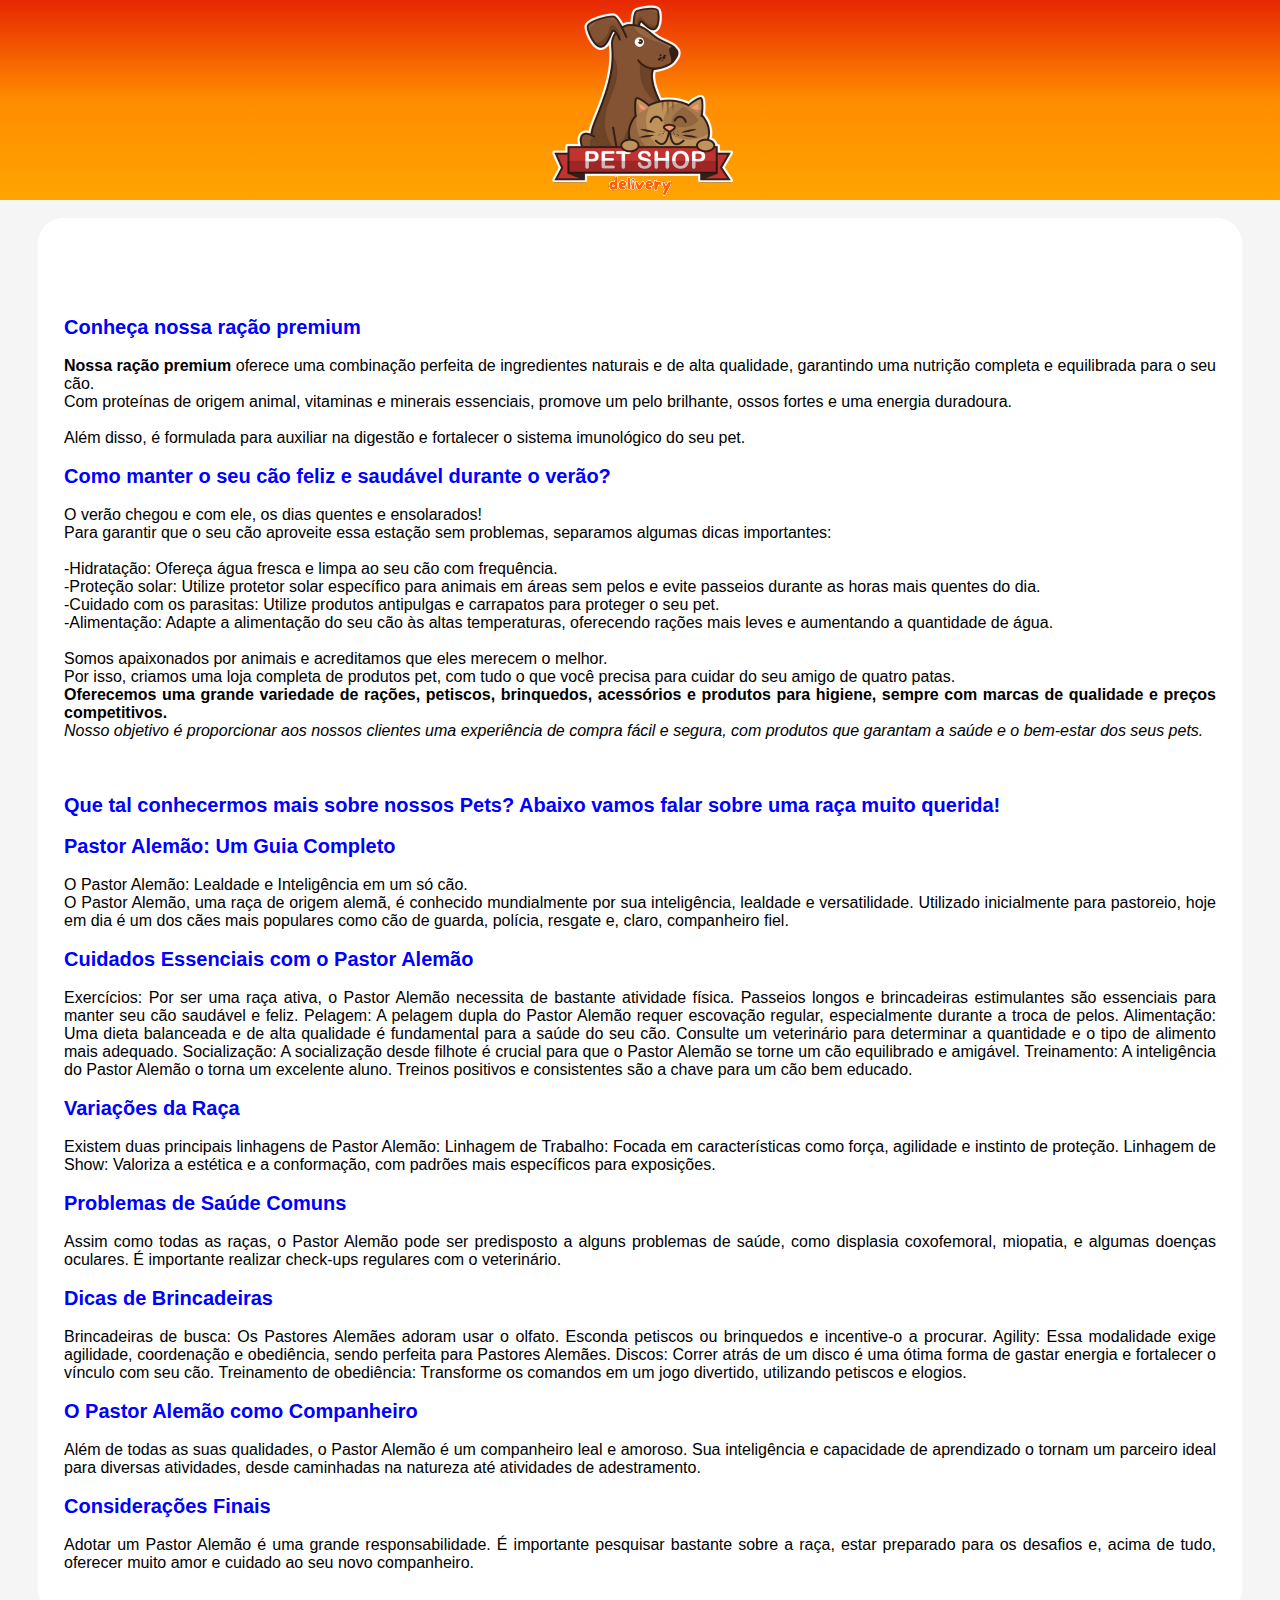
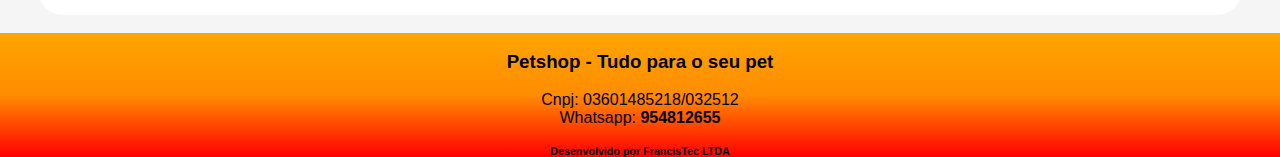
<file: index.html>
<!DOCTYPE html> <!-- identificação para o navegador que é um html -->

<html>
    <head>

        <meta name="viewport" content="width=device-width, initial-scale=1.0"><!-- viewport regula para a tela disponível, width=device-width pega o tamanho da tela e o scale é o zoom -->
        <title> aparece na aba do navegador</title>
        <meta charset="utf-8"> <!-- configuracao dos caracteres-->
        <link rel="stylesheet" href="css/Estilo.css">
        


    </head>

    <body>
        
        <header>
    
            <img src="img/topo.png" alt="Imagem petshop"> <!-- src fonte da mg e alt texto caso a img nao carregue-->
        </header>
        <br>

        <div>
            <br>

            

            <br><br>
            


        <h1> </h1>
        <br>

        <h2>Conheça nossa ração premium</h2>

        <br>
        
        <p><strong>Nossa ração premium</strong> oferece uma combinação perfeita de ingredientes naturais e de
           alta qualidade, garantindo uma nutrição completa e equilibrada para o seu cão.</p>
        <p>Com proteínas de origem animal, vitaminas e minerais essenciais, promove um pelo
           brilhante, ossos fortes e uma energia duradoura.</p>
        <br>
        <p>Além disso, é formulada para auxiliar
           na digestão e fortalecer o sistema imunológico do seu pet.</p>
        <br>

        <h2>Como manter o seu cão feliz e saudável durante o verão?</h2>  

        <br>

        <p>O verão chegou e com ele, os dias quentes e ensolarados!</p>
        <p>Para garantir que o seu cão aproveite essa estação sem problemas, separamos algumas
          dicas importantes:</p>
          <br>
         <p>-Hidratação: Ofereça água fresca e limpa ao seu cão com frequência.</p>
         <p>-Proteção solar: Utilize protetor solar específico para animais em áreas sem pelos e evite passeios durante as horas mais quentes do dia.</p>
         <p>-Cuidado com os parasitas: Utilize produtos antipulgas e carrapatos para proteger o seu pet.</p>
         <p>-Alimentação: Adapte a alimentação do seu cão às altas temperaturas, oferecendo rações mais leves e aumentando a quantidade de água.</p>

           <br>
        <p>Somos apaixonados por animais e acreditamos que eles merecem o melhor.</p>
        <p>Por isso, criamos uma loja completa de produtos pet, com tudo o que você precisa 
           para cuidar do seu amigo de quatro patas.</p>
        <p><strong>Oferecemos uma grande variedade de rações, 
           petiscos, brinquedos, acessórios e produtos para higiene, sempre com marcas de 
           qualidade e preços competitivos.</strong></p>
        <p> <i>Nosso objetivo é proporcionar aos nossos 
           clientes uma experiência de compra fácil e segura, com produtos que garantam 
           a saúde e o bem-estar dos seus pets.</i></p>

         <br>

         <script>
                document.write("Vamos ter uma experiência ainda mais completa " + nomeUsuario+ " ?")
            </script>

            <br><br>

        <h2>Que tal conhecermos mais sobre nossos Pets? Abaixo vamos falar sobre uma raça muito querida!</h2>
        <br> 
        <h2>Pastor Alemão: Um Guia Completo</h2>
        <br>
        <p>O Pastor Alemão: Lealdade e Inteligência em um só cão.
        <br> 

        <p>O Pastor Alemão, uma raça de origem alemã, é conhecido mundialmente por sua inteligência, 
         lealdade e versatilidade. Utilizado inicialmente para pastoreio, hoje em dia 
         é um dos cães mais populares como cão de guarda, polícia, resgate e, claro, companheiro fiel.</p>

         <br>
        <h2>Cuidados Essenciais com o Pastor Alemão</h2>
         <br>
         <p>
         Exercícios: Por ser uma raça ativa, o Pastor Alemão necessita de bastante atividade física. Passeios longos e brincadeiras estimulantes são essenciais para manter seu cão saudável e feliz.
         Pelagem: A pelagem dupla do Pastor Alemão requer escovação regular, especialmente durante a troca de pelos.
         Alimentação: Uma dieta balanceada e de alta qualidade é fundamental para a saúde do seu cão. Consulte um veterinário para determinar a quantidade e o tipo de alimento mais adequado.
         Socialização: A socialização desde filhote é crucial para que o Pastor Alemão se torne um cão equilibrado e amigável.
         Treinamento: A inteligência do Pastor Alemão o torna um excelente aluno. Treinos positivos e consistentes 
         são a chave para um cão bem educado.</p>

         <br>
         <h2>Variações da Raça</h2>
         <br>

         <p>Existem duas principais linhagens de Pastor Alemão:

         Linhagem de Trabalho: Focada em características como força, agilidade e instinto de proteção.
         Linhagem de Show: Valoriza a estética e a conformação, com padrões mais específicos para exposições.</p>
         <br>
         <h2>Problemas de Saúde Comuns</h2>
         <br>

         <p>Assim como todas as raças, o Pastor Alemão pode ser predisposto a alguns
            problemas de saúde, como displasia coxofemoral, miopatia, e algumas doenças oculares.
            É importante realizar check-ups regulares com o veterinário.</p>
         <br>
         <h2>Dicas de Brincadeiras</h2>
         <br>
         <p>
         Brincadeiras de busca: Os Pastores Alemães adoram usar o olfato. Esconda petiscos ou brinquedos e incentive-o a procurar.
         Agility: Essa modalidade exige agilidade, coordenação e obediência, sendo perfeita para Pastores Alemães.
         Discos: Correr atrás de um disco é uma ótima forma de gastar energia e fortalecer o vínculo com seu cão.
         Treinamento de obediência: Transforme os 
         comandos em um jogo divertido, utilizando petiscos e elogios.</p>
         <br>
         <h2>O Pastor Alemão como Companheiro</h2>
         <br>
         <p>Além de todas as suas qualidades, o Pastor Alemão é um companheiro leal e amoroso. 
            Sua inteligência e capacidade de aprendizado o tornam um parceiro ideal para diversas 
            atividades, desde caminhadas na natureza até atividades de adestramento.</p>
         <br>
         <h2>Considerações Finais</h2>
         <br>

         <p>Adotar um Pastor Alemão é uma grande responsabilidade. 
         É importante pesquisar bastante sobre a raça, estar preparado para os desafios e, 
         acima de tudo, oferecer muito amor e cuidado ao seu novo companheiro.</p> 

         <br>

         <script>
            document.write("Muito obrigado por ler até aqui " + nomeUsuario)
         </script>
        

        </div>

        <br>

             
        <footer>
            <br>
             <h3>Petshop - Tudo para o seu pet </h3>
             <br>
             <p>Cnpj: 03601485218/032512</p>
             <p>Whatsapp: <strong>954812655</strong></p>
             <br>
             <h6> Desenvolvido por FrancisTec LTDA</h6>
        </footer>
        
    </body>



</html>
</file>
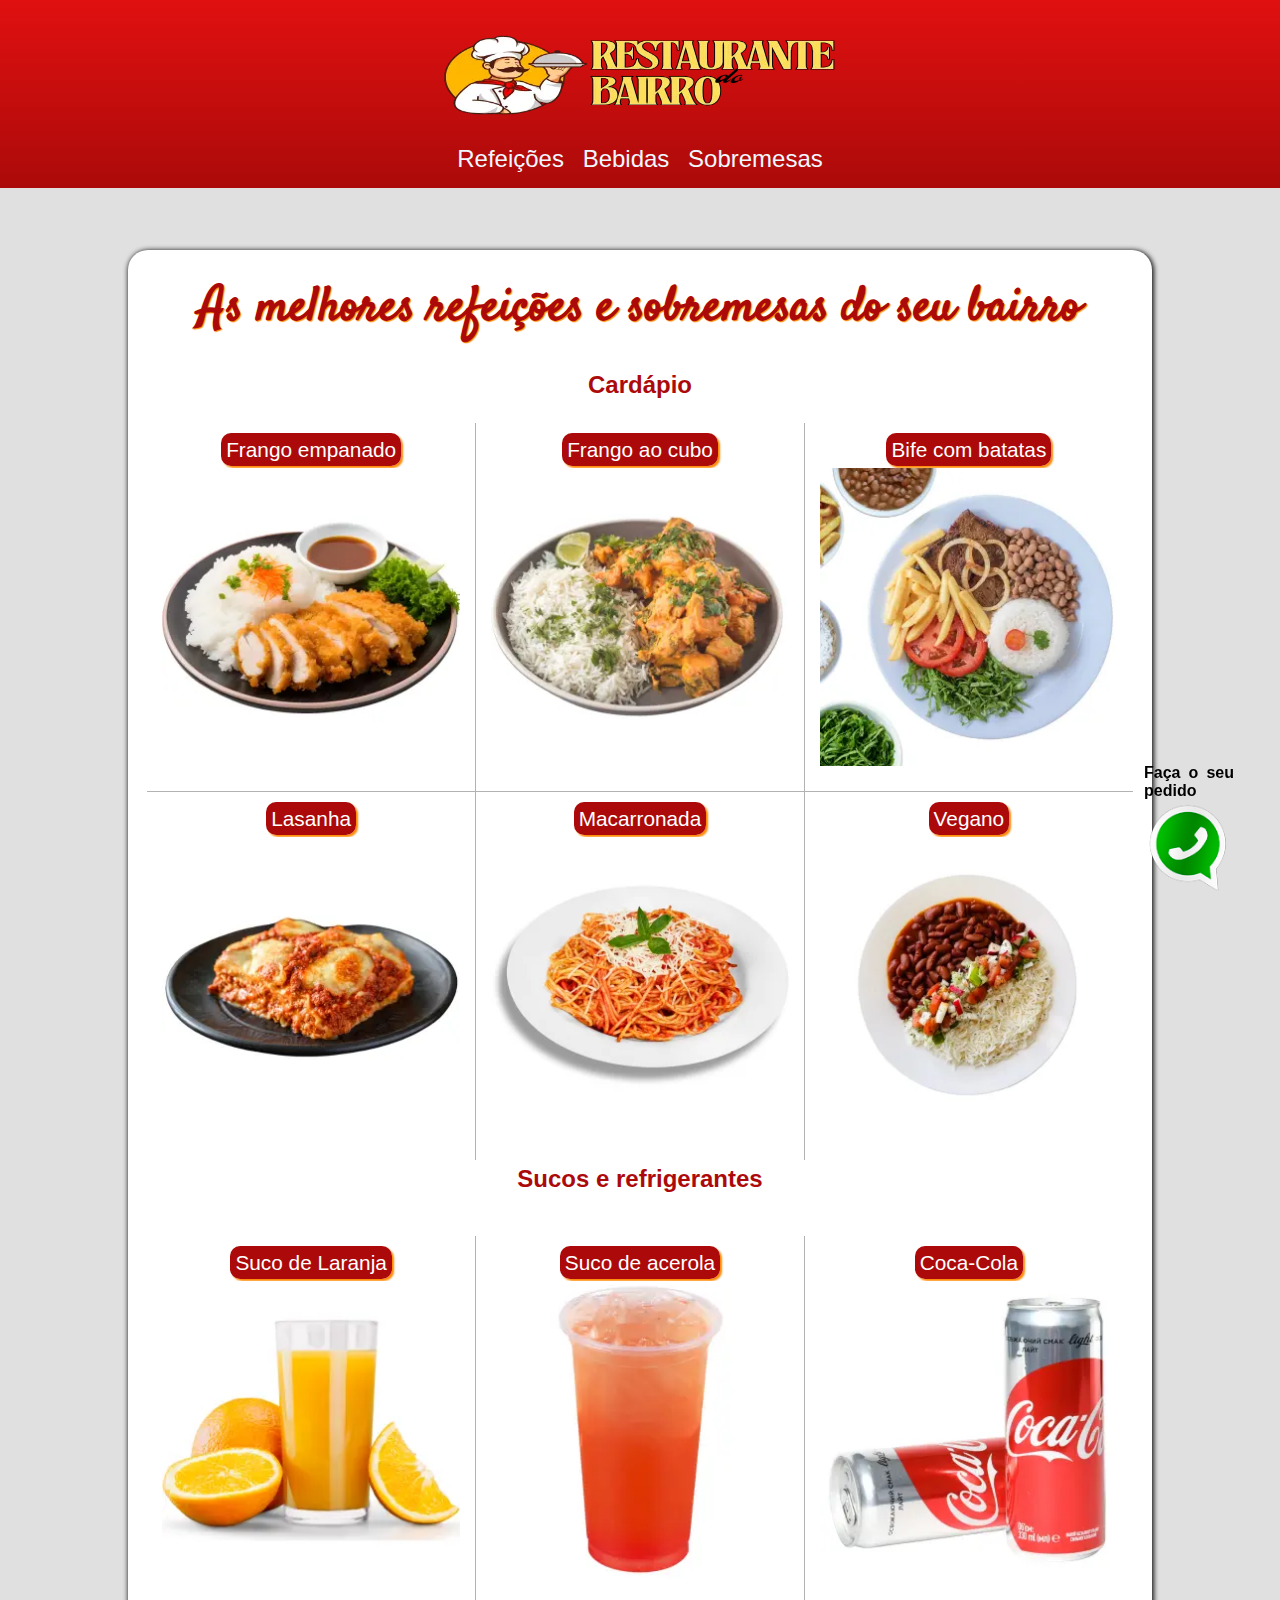
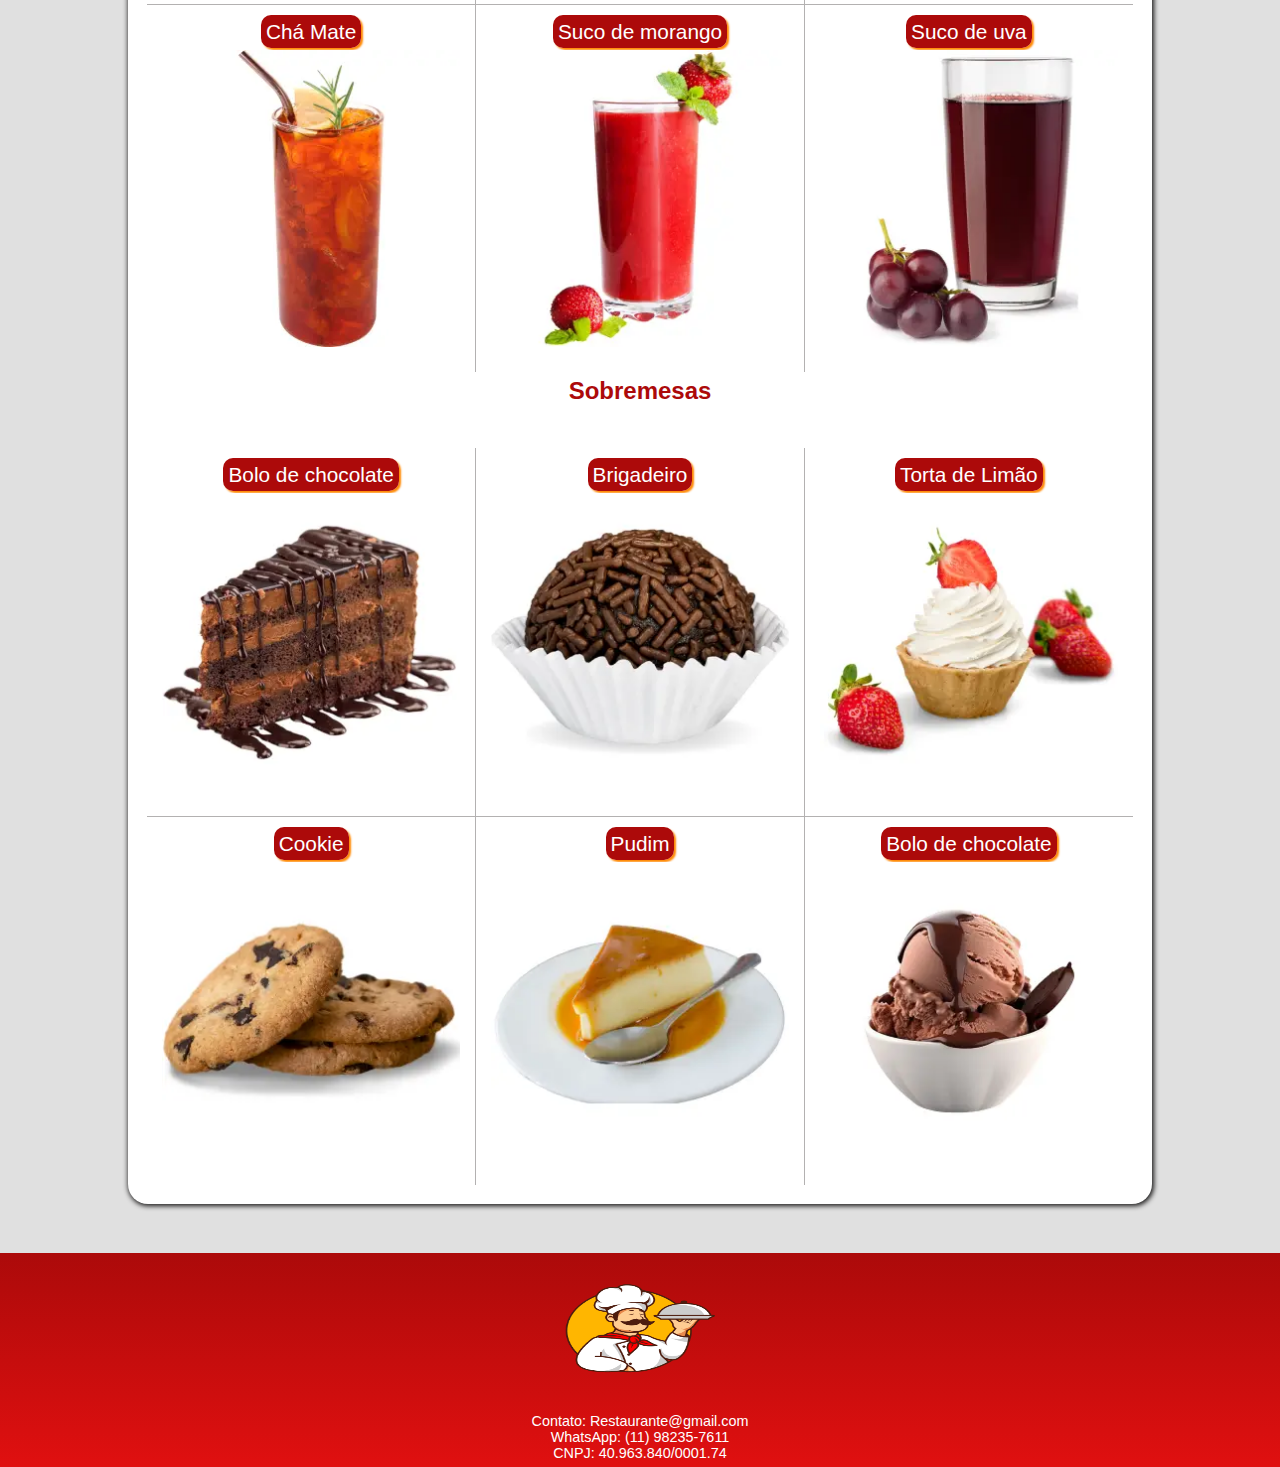
<file: Restaurante/index.html>
<!DOCTYPE html> <!-- colcoar html e escolher o 5 ele ja faz o corpo básico do site -->
<html lang="pt-br">
<head>
    <meta charset="UTF-8">
    <meta name="viewport" content="width=device-width, initial-scale=1.0">
    <link rel="shortcut icon" href="img/logo-restaurante.ico" type="image/x-icon"> <!-- digite link e escolha favicon para mudar a img da aba da pagina. Img tem que estar em fomato ICO-->
    <title>Restaurante do Bairro</title>
    <link rel="stylesheet" href="css/Estilo.css">
    
</head>
<body>  

    <header>
        <img id="topo" src="img/topo.webp" alt="Logo Restaurante">
        <nav>
            <a href="#refeicoes">Refeições</a>
            <a href="#bebidas">Bebidas</a>
            <a href="#sobremesas">Sobremesas</a>
        </nav>
    </header>

    <div id="whats">
        <a href="https://wa.me/5562984026806" target="_blank">
        <p><strong>Faça o seu pedido</strong></p>
        <img src="img/whats.webp" alt="Logo WhatsApp">
        </a>
    </div>
    

    <br>
    <br>

    <main>
        <article>
            <h1>As melhores refeições e sobremesas do seu bairro</h1>
            
            <div class="separador-conteudo-refeicoes" ></div>
            <br>
            <h2 id="refeicoes">Cardápio</h2>
            <br>
            <section class = "grid-conteudo"> <!-- é um conteudo a mais relacionado. Diferença entre id e a class: class se utiliza em diversos pontos do site o id é algo único -->

            <div class="grid">

                <div><a class="menu" href="#">Frango empanado</a> <br> <img  src="img/prato1.webp" alt="Refeicao 1"></div>
                <div><a class="menu" href="#">Frango ao cubo</a> <br> <img src="img/prato2.webp" alt="Refeicao 2"></div>
                <div><a class="menu" href="#">Bife com batatas</a> <br> <img src="img/prato3.webp" alt="Refeicao 3"></div>
                <div><a class="menu" href="#">Lasanha</a> <br> <img src="img/prato4.webp" alt="Refeicao 4"></div>
                <div><a class="menu" href="#">Macarronada</a> <br> <img src="img/prato5.webp" alt="Refeicao 5"></div>
                <div><a class="menu" href="#">Vegano</a> <br> <img src="img/prato6.webp" alt="Refeicao 6"></div>

            </div>
            
        </section>
        
        <h2 id="bebidas">Sucos e refrigerantes</h2>
        <br>
        <br>
        <section class = "grid-conteudo"> <!-- é um conteudo a mais relacionado. Diferença entre id e a class: class se utiliza em diversos pontos do site o id é algo único -->

            <div class="grid">

                <div><a class="menu" href="#">Suco de Laranja</a> <br> <img  src="img/bebida1.webp" alt="Bebida 1"></div>
                <div><a class="menu" href="#">Suco de acerola</a> <br> <img src="img/bebida2.webp" alt="Bebida 2"></div>
                <div><a class="menu" href="#">Coca-Cola</a> <br> <img src="img/bebida3.webp" alt="Bebida 3"></div>
                <div><a class="menu" href="#">Chá Mate</a> <br> <img src="img/bebida4.webp" alt="IBebida 4"></div>
                <div><a class="menu" href="#">Suco de morango</a> <br> <img src="img/bebida5.webp" alt="Bebida 5"></div>
                <div><a class="menu" href="#">Suco de uva</a> <br> <img src="img/bebida6.webp" alt="Bebida 6"></div>

            </div>

        </section>
            <h2 id="sobremesas">Sobremesas</h2>
            <br>
            <br>
            <section class = "grid-conteudo"> <!-- é um conteudo a mais relacionado. Diferença entre id e a class: class se utiliza em diversos pontos do site o id é algo único -->

            <div class="grid">

                <div><a class="menu" href="#">Bolo de chocolate</a> <br> <img  src="img/sobremesa1.webp" alt="Sobremesa 1"></div>
                <div><a class="menu" href="#">Brigadeiro</a> <br> <img src="img/sobremesa2.webp" alt="Sobremesa  2"></div>
                <div><a class="menu" href="#">Torta de Limão</a> <br> <img src="img/sobremesa3.webp" alt="Sobremesa  3"></div>
                <div><a class="menu" href="#">Cookie</a> <br> <img src="img/sobremesa4.webp" alt="Sobremesa  4"></div>
                <div><a class="menu" href="#">Pudim</a> <br> <img src="img/sobremesa5.webp" alt="Sobremesa  5"></div>
                <div><a class="menu" href="#">Bolo de chocolate</a> <br> <img src="img/sobremesa6.webp" alt="Sobremesa  6"></div>

            </div>

        </section>



        </article>

        
    </main>

   

    <footer>
        <img id="rodape" src="img/logo-rodape.webp" alt="Logo Restaurante">
        <div style="max-width: 1024px; margin: auto;"></div>
       
        <p>
            Contato: Restaurante@gmail.com <br>
            
            WhatsApp: (11) 98235-7611 <br>
            
            CNPJ: 40.963.840/0001.74
        
        </p>

    </footer>
    
</body>
</html>
</file>
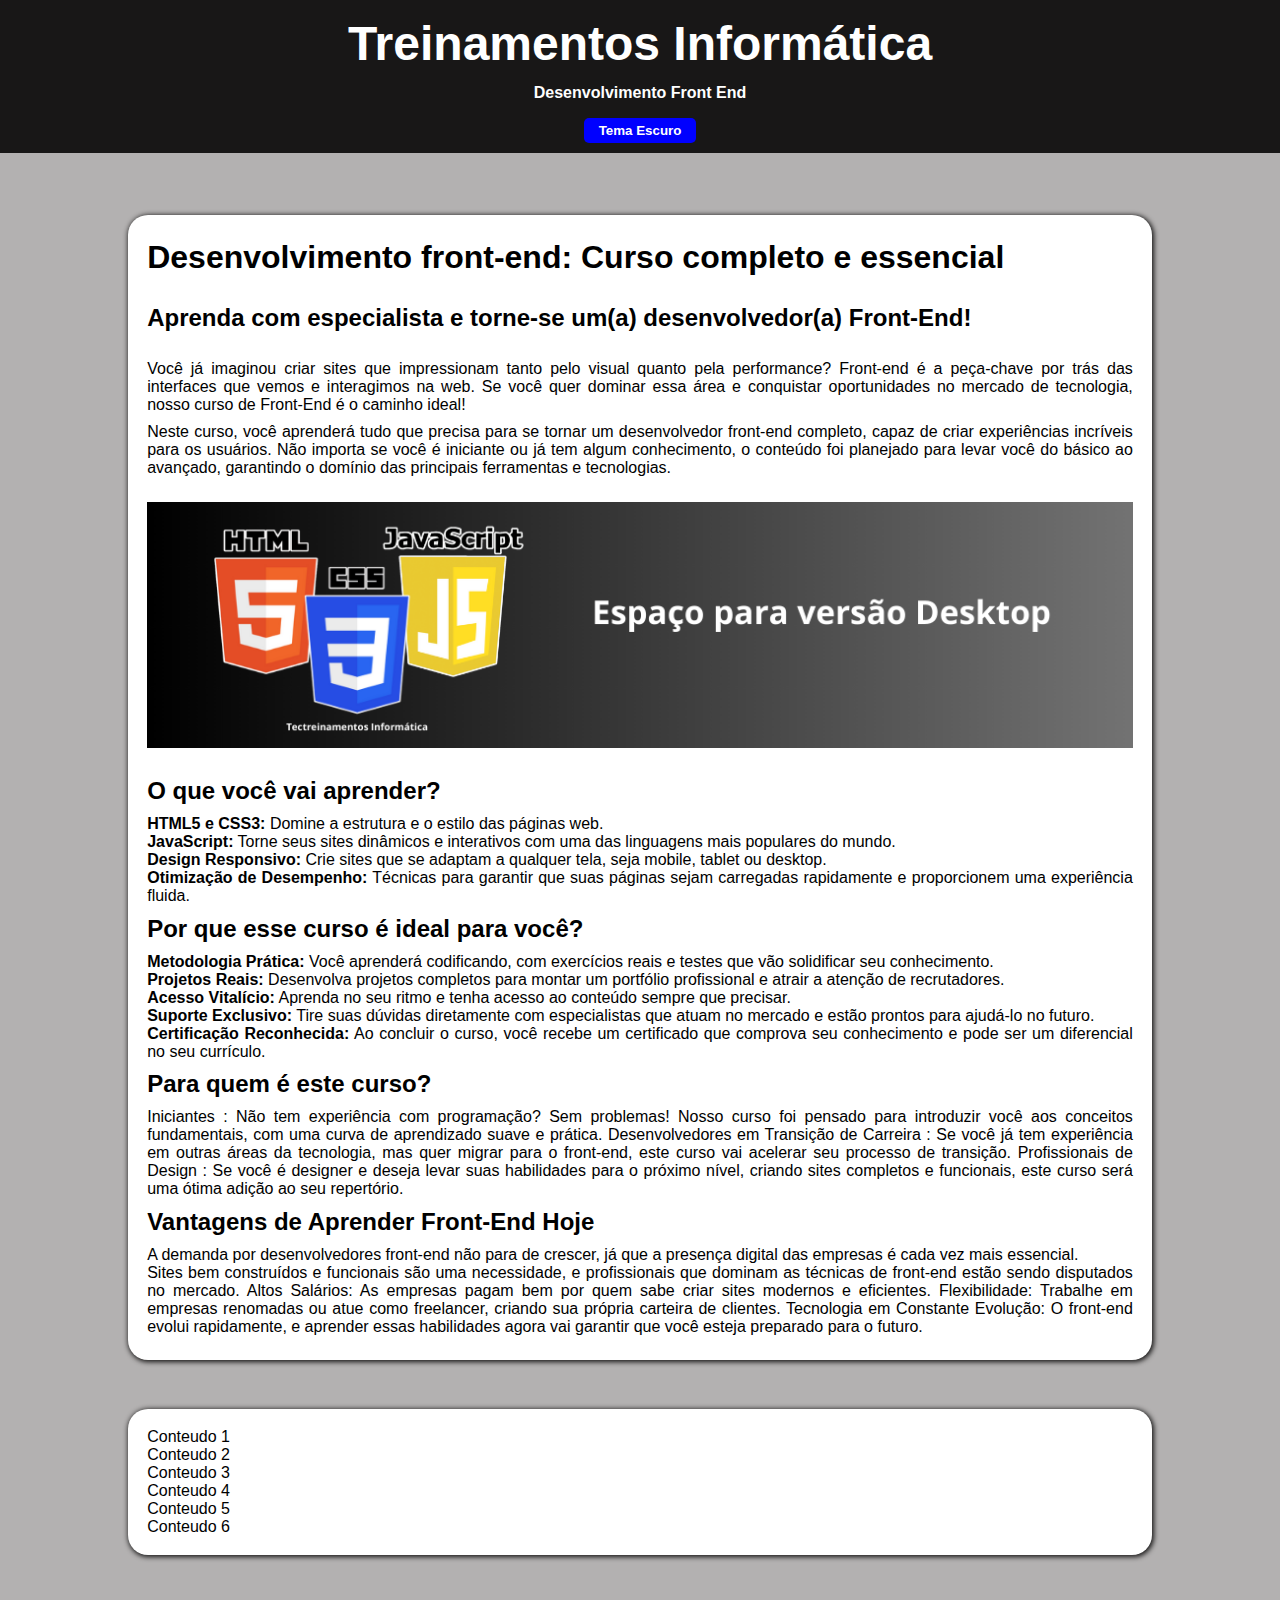
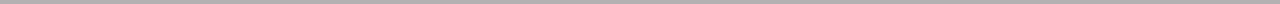
<file: index3.html>
<!DOCTYPE html> <html lang="pt-br">
<head>
    <meta charset="UTF-8">
    <meta name="viewport" content="width=device-width, initial-scale=1.0">
    <link rel="shortcut icon" href="img/logo-tec.ico" type="image/x-icon"> <title>Treinamentos Informática</title>
    <style>
        /* ROOT: Equivale ao escopo global do projeto.
        Defina aqui as "Public Static Final" (variáveis) para facilitar a manutenção.
        */
        :root{
            --preto: black;
            --branco: white;
            --cinza: rgb(179, 177, 177);
            --rosa: rgb(231, 14, 116);

            /* [TEMA] Variáveis dinâmicas para o Dark Mode */
            --cor-fundo-body: rgb(179, 177, 177); 
            --cor-fundo-card: white;
            --cor-texto: black;
            --cor-header: rgb(24, 23, 23);
        }

        /* [TEMA] Cores do Tema Escuro - colocadas fora do :root para o JS ler */
        .dark-theme {
            --cor-fundo-body: #121212;
            --cor-fundo-card: #1e1e1e;
            --cor-texto: #e0e0e0;
            --cor-header: #000000;
        }

        /* SELETOR UNIVERSAL: Reseta os padrões do navegador em todos os elementos */
        *{margin: 0; border: 0; padding: 0; box-sizing: border-box;}

        html{font-family: Arial, Helvetica, sans-serif; font-size: 1em;} /* em: adapta aos tamanhos de telas 1em equivale a mais ou menos 16px tamanho padrao*/ 

        header{
            /* [TEMA] Usando a variável da cor do header */
            background-color: var(--cor-header); 
            color: var(--branco); 
            padding: 10px; 
            text-align: center; 
            position: sticky; 
            top: 0px; 
            width: 100%;
            z-index: 1000; 
        }

        body{
            /* [TEMA] Usando as variáveis de fundo e texto */
            background-color: var(--cor-fundo-body);
            color: var(--cor-texto);
            transition: 0.3s; /* Transição suave na troca de cor */
        }

        main{
            /* [TEMA] Usando a variável de fundo do card */
            background-color: var(--cor-fundo-card);
            padding: 1.5%; 
            margin: auto; 
            max-width: 1024px;
            margin-top: 2.0%;
            margin-bottom: 3.8%;
            border-radius: 20px;
            box-shadow: 1px 1px 5px 0.5px rgb(24, 23, 23) ; /* Sombra do main posivito e negativo muda onde a sombra esta*/
        }

        aside{
            /* [TEMA] Usando a variável de fundo do card no aside */
            background-color: var(--cor-fundo-card);
            padding: 1.5%; margin: auto; 
            max-width: 1024px;
            margin-top: 2.0%;
            margin-bottom: 3.8%;
            border-radius: 20px;
            box-shadow: 1px 1px 5px 0.5px rgb(24, 23, 23) ;
        }
        
        h1{font-size: 2em;}
        h2{font-size: 1.5em;}
        h3{font-size: 3em;}
        h4{font-size: 1em;}
        h1, h2, h3, h4, h5, h6{padding-top: 0.5%; padding-bottom: 0.5%;}

        /* cONFIGURAÇÕES DE IMAGENS*/
        img{width: 100%; padding-top: 2%; padding-bottom: 2%;}

        /*CONFIGURAÇÕES DE PARÁGRAFOS*/
        p{padding-top: 0.5%; padding-bottom: 0.5%; text-align: justify;}

        /* [TEMA] Estilo visual do botão de troca */
        #btn-tema {
            margin-top: 10px;
            padding: 5px 15px;
            cursor: pointer;
            background-color: blue;
            color: white;
            border-radius: 5px;
            font-weight: bold;
        }

        /* Configurações de paragrafos para dispositivos moveis */
        @media(min-width: 320px) and (max-width: 1024px){ /* ajuste para tamanho de tela de celulares */
            p{padding: 1%;}
            header{position: static;} /* tirei o header que acompanha da mt erro em cel */
            main {margin-left: 1.5%; margin-right: 1.5%;}
            aside{margin-left: 1.5%; margin-right: 1.5%;}
        }
    </style>
</head>
<body>  

    <header>
        <h3>Treinamentos Informática</h3>   
        <h4>Desenvolvimento Front End</h4>
        <button id="btn-tema">Tema Escuro</button>
    </header>
    <nav></nav>
    <br>
   
    <br>

    <main>
        <article>
            <h1>Desenvolvimento front-end: Curso completo e essencial</h1>
            <br>

            <h2>Aprenda com especialista e torne-se um(a) desenvolvedor(a) Front-End!</h2>
            <br>

            <p>Você já imaginou criar sites que impressionam tanto pelo visual quanto pela performance?
            Front-end é a peça-chave por trás das interfaces que vemos e interagimos na web. 
            Se você quer dominar essa área e conquistar oportunidades no mercado de tecnologia, nosso curso de Front-End é o caminho ideal!</p> 

            <p>Neste curso, você aprenderá tudo que precisa para se tornar um desenvolvedor
            front-end completo, capaz de criar experiências incríveis para os usuários.
            Não importa se você é iniciante ou já tem algum conhecimento, o conteúdo foi
            planejado para levar você do básico ao avançado, garantindo o domínio das principais ferramentas e tecnologias.</p>

            <picture>
                <source media="(max-width: 800px)" srcset="img/imagem2.png" alt=" Analista de Sistemas"> <img src="img/imagem1.png" alt="Analista de sistemas">
            </picture>
            <br>

            <h2>O que você vai aprender?</h2>

            <p><strong>HTML5 e CSS3:</strong> Domine a estrutura e o estilo das páginas web. <br>
            <strong>JavaScript:</strong> Torne seus sites dinâmicos e interativos com uma das linguagens mais populares do mundo. <br>
            <strong>Design Responsivo:</strong> Crie sites que se adaptam a qualquer tela, seja mobile, tablet ou desktop. <br>
            <strong>Otimização de Desempenho:</strong> Técnicas para garantir que suas páginas sejam carregadas rapidamente e proporcionem uma experiência fluida.</p>

            <h2>Por que esse curso é ideal para você?</h2>

            <p>
                <strong>Metodologia Prática:</strong> Você aprenderá codificando, com exercícios reais e testes que vão solidificar seu conhecimento. <br> 
                <strong>Projetos Reais:</strong> Desenvolva projetos completos para montar um portfólio profissional e atrair a atenção de recrutadores. <br>              
                <strong>Acesso Vitalício:</strong> Aprenda no seu ritmo e tenha acesso ao conteúdo sempre que precisar. <br>
                <strong>Suporte Exclusivo:</strong> Tire suas dúvidas diretamente com especialistas que atuam no mercado e estão prontos para ajudá-lo no futuro. <br>                
                <strong>Certificação Reconhecida:</strong> Ao concluir o curso, você recebe um certificado que comprova seu conhecimento e pode ser um diferencial no seu currículo.
            </p>

            <h2>Para quem é este curso?</h2>

            <p>
                Iniciantes : Não tem experiência com programação? Sem problemas! Nosso curso foi pensado para introduzir você aos conceitos fundamentais, com uma curva de aprendizado suave e prática.              
                Desenvolvedores em Transição de Carreira : Se você já tem experiência em outras áreas da tecnologia, mas quer migrar para o front-end, este curso vai acelerar seu processo de transição.                
                Profissionais de Design : Se você é designer e deseja levar suas habilidades para o próximo nível, criando sites completos e funcionais, este curso será uma ótima adição ao seu repertório.
            </p>
                
                <h2>Vantagens de Aprender Front-End Hoje</h2>

            <p>
                A demanda por desenvolvedores front-end não para de crescer, já que a presença digital das empresas é cada vez mais essencial. <br> Sites bem construídos e funcionais são uma necessidade, e profissionais que dominam as técnicas de front-end estão sendo disputados no mercado.                
                Altos Salários: As empresas pagam bem por quem sabe criar sites modernos e eficientes.                
                Flexibilidade: Trabalhe em empresas renomadas ou atue como freelancer, criando sua própria carteira de clientes.                
                Tecnologia em Constante Evolução: O front-end evolui rapidamente, e aprender essas habilidades agora vai garantir que você esteja preparado para o futuro.
            </p>
        </article>
    </main>

    <aside>
        <section id = "grid-conteudo"> <div class="grid">
                <div>Conteudo 1</div>
                <div>Conteudo 2</div>
                <div>Conteudo 3</div>
                <div>Conteudo 4</div>
                <div>Conteudo 5</div>
                <div>Conteudo 6</div>
            </div>
        </section>
    </aside>

    <footer></footer>

    <script>
        const botaotema = document.getElementById("btn-tema");

        botaotema.onclick = function() {
            // Alterna a classe que contém as cores escuras
            document.body.classList.toggle("dark-theme");

            // Lógica para mudar o texto do botão conforme o estado
            if (document.body.classList.contains("dark-theme")) {
                botaotema.innerText = "Tema Claro";
            } else {
                botaotema.innerText = "Tema Escuro";
            }
        };
    </script>
    
</body>
</html>
</file>
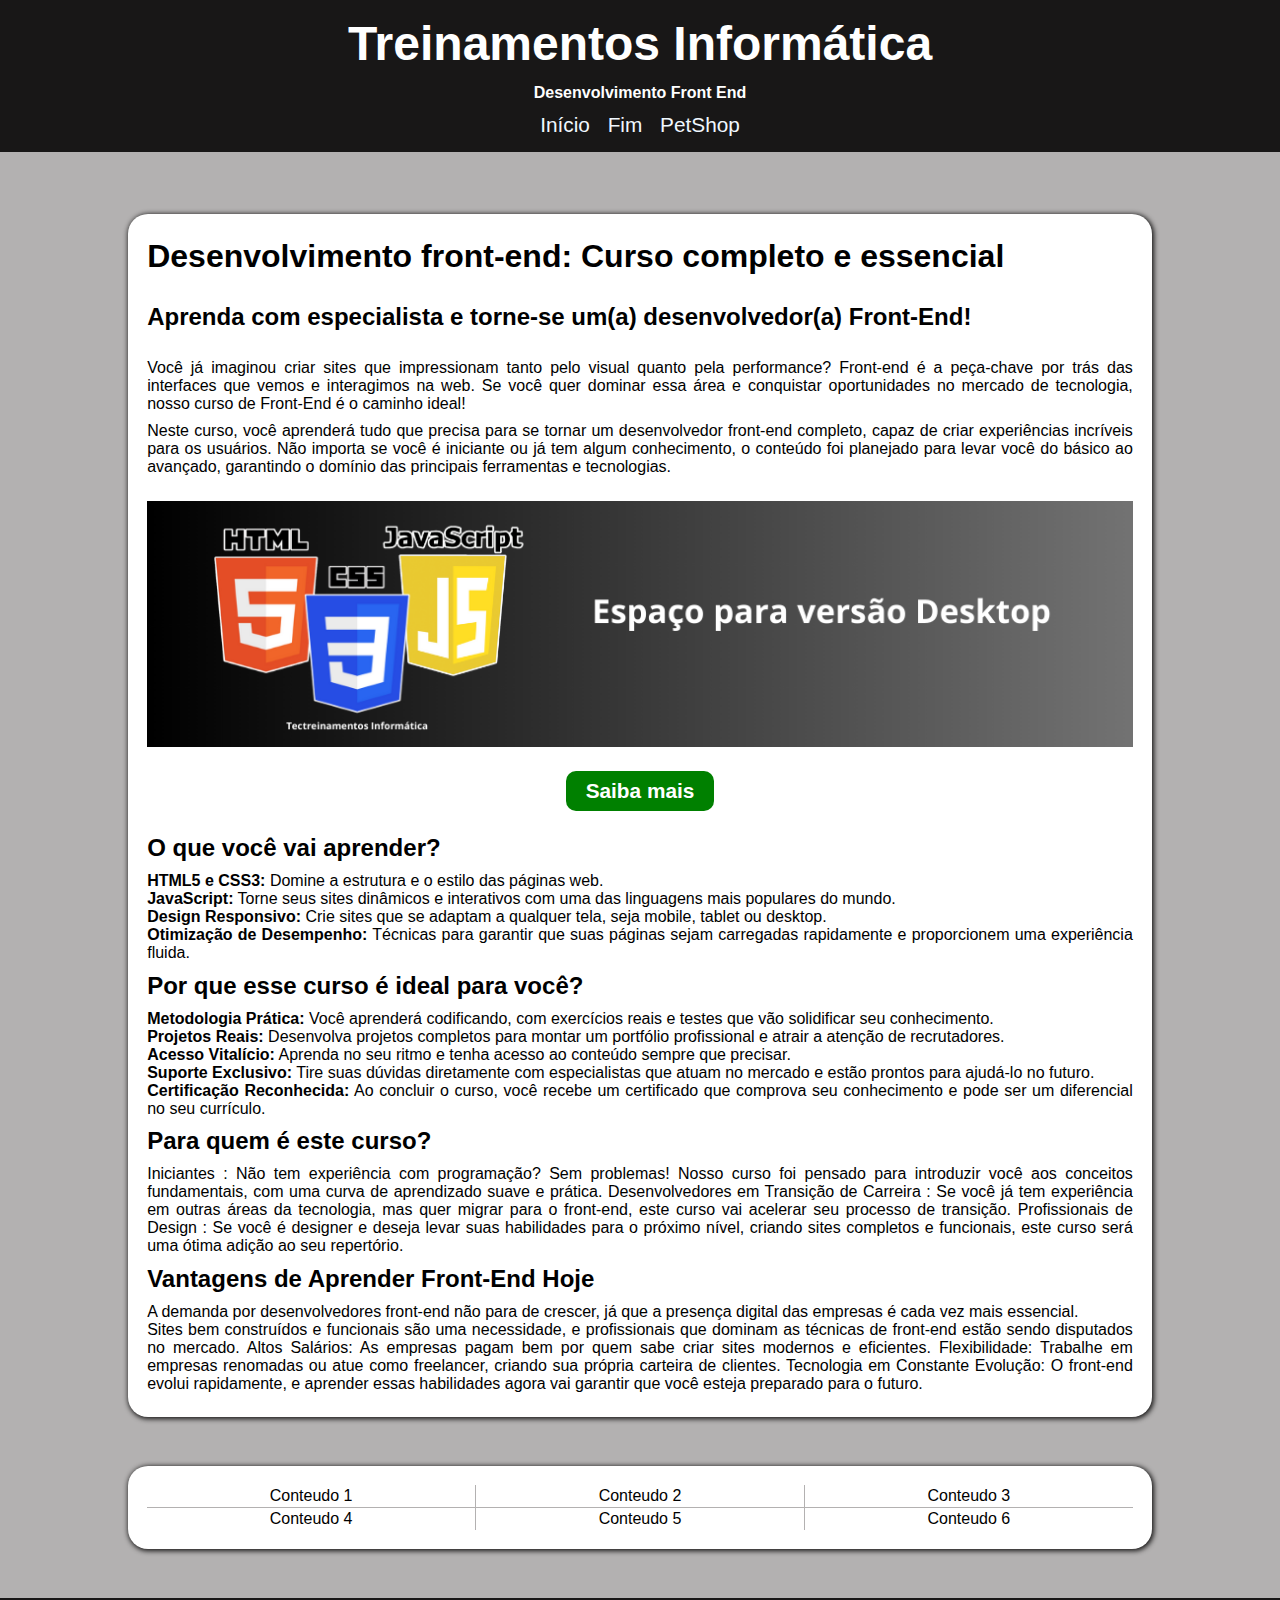
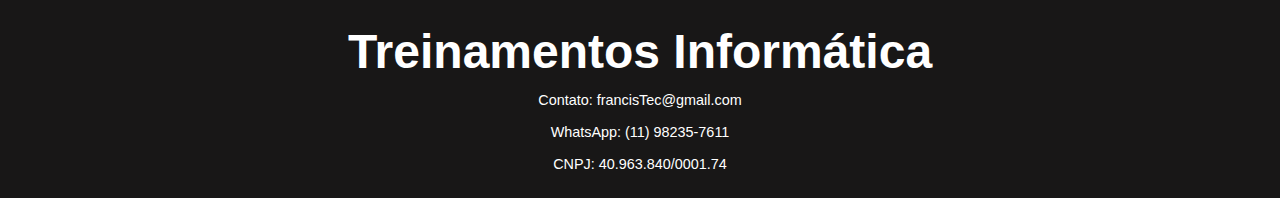
<file: Modelo/index2.html>
<!DOCTYPE html> <!-- colcoar html e escolher o 5 ele ja faz o corpo básico do site -->
<html lang="pt-br">
<head>
    <meta charset="UTF-8">
    <meta name="viewport" content="width=device-width, initial-scale=1.0">
    <link rel="shortcut icon" href="img/logo-tec.ico" type="image/x-icon"> <!-- digite link e escolha favicon para mudar a img da aba da pagina. Img tem que estar em fomato ICO-->
    <title>Treinamentos Informática</title>
    <link rel="stylesheet" href="css/Estilo2.css">
    
</head>
<body>  

    <header>
        <h3>Treinamentos Informática</h3>   
        <h4>Desenvolvimento Front End</h4>
        <!-- Aqui inserimos links do site-->
        <nav>
            <a href="#">Início</a>
            <a href="#">Fim</a>
            <a href="index.html">PetShop</a>
        </nav>
    </header>
    
    <br>
   
    <br>

    <main>
        <article>
            <h1>Desenvolvimento front-end: Curso completo e essencial</h1>
            <br>

            <h2>Aprenda com especialista e torne-se um(a) desenvolvedor(a) Front-End!</h2>
            <br>

            <p>Você já imaginou criar sites que impressionam tanto pelo visual quanto pela performance?
            Front-end é a peça-chave por trás das interfaces que vemos e interagimos na web. 
            Se você quer dominar essa área e conquistar oportunidades no mercado de tecnologia, nosso curso de Front-End é o caminho ideal!</p> 

            <p>Neste curso, você aprenderá tudo que precisa para se tornar um desenvolvedor
            front-end completo, capaz de criar experiências incríveis para os usuários.
            Não importa se você é iniciante ou já tem algum conhecimento, o conteúdo foi
            planejado para levar você do básico ao avançado, garantindo o domínio das principais ferramentas e tecnologias.</p>

            <picture>
                <source media="(max-width: 800px)" srcset="img/imagem2.png" alt=" Analista de Sistemas"> <!--Aplique este srcset enquanto a largura da tela for, no máximo, 800px".-->
                <img src="img/imagem1.png" alt="Analista de sistemas">
            </picture>
            <br>

            <button>Saiba mais</button>

            <br>
            <h2>O que você vai aprender?</h2>

            <p><strong>HTML5 e CSS3:</strong> Domine a estrutura e o estilo das páginas web. <br>
            <strong>JavaScript:</strong> Torne seus sites dinâmicos e interativos com uma das linguagens mais populares do mundo. <br>
            <strong>Design Responsivo:</strong> Crie sites que se adaptam a qualquer tela, seja mobile, tablet ou desktop. <br>
            <strong>Otimização de Desempenho:</strong> Técnicas para garantir que suas páginas sejam carregadas rapidamente e proporcionem uma experiência fluida.</p>

            <h2>Por que esse curso é ideal para você?</h2>

            <p>
                <strong>Metodologia Prática:</strong> Você aprenderá codificando, com exercícios reais e testes que vão solidificar seu conhecimento. <br> 
                <strong>Projetos Reais:</strong> Desenvolva projetos completos para montar um portfólio profissional e atrair a atenção de recrutadores. <br>             
                <strong>Acesso Vitalício:</strong> Aprenda no seu ritmo e tenha acesso ao conteúdo sempre que precisar. <br>
                <strong>Suporte Exclusivo:</strong> Tire suas dúvidas diretamente com especialistas que atuam no mercado e estão prontos para ajudá-lo no futuro. <br>              
                <strong>Certificação Reconhecida:</strong> Ao concluir o curso, você recebe um certificado que comprova seu conhecimento e pode ser um diferencial no seu currículo.
            </p>

            <h2>Para quem é este curso?</h2>

            <p>
                Iniciantes : Não tem experiência com programação? Sem problemas! Nosso curso foi pensado para introduzir você aos conceitos fundamentais, com uma curva de aprendizado suave e prática.             
                Desenvolvedores em Transição de Carreira : Se você já tem experiência em outras áreas da tecnologia, mas quer migrar para o front-end, este curso vai acelerar seu processo de transição.              
                Profissionais de Design : Se você é designer e deseja levar suas habilidades para o próximo nível, criando sites completos e funcionais, este curso será uma ótima adição ao seu repertório.
            </p>
                
                <h2>Vantagens de Aprender Front-End Hoje</h2>

            <p>
                A demanda por desenvolvedores front-end não para de crescer, já que a presença digital das empresas é cada vez mais essencial. <br> Sites bem construídos e funcionais são uma necessidade, e profissionais que dominam as técnicas de front-end estão sendo disputados no mercado.               
                Altos Salários: As empresas pagam bem por quem sabe criar sites modernos e eficientes.              
                Flexibilidade: Trabalhe em empresas renomadas ou atue como freelancer, criando sua própria carteira de clientes.              
                Tecnologia em Constante Evolução: O front-end evolui rapidamente, e aprender essas habilidades agora vai garantir que você esteja preparado para o futuro.
            </p>


        </article>

        
    </main>

    <aside>
        <section id = "grid-conteudo"> <!-- é um conteudo a mais relacionado. Diferença entre id e a class: class se utiliza em diversos pontos do site o id é algo único -->

            <div class="grid">

                <div>Conteudo 1</div>
                <div>Conteudo 2</div>
                <div>Conteudo 3</div>
                <div>Conteudo 4</div>
                <div>Conteudo 5</div>
                <div>Conteudo 6</div>

            </div>

        </section>
    </aside>

    <footer>
        <div style="max-width: 1024px; margin: auto;"></div>
        <h3>Treinamentos Informática</h3>   
    
        <p>
            Contato: francisTec@gmail.com <br>
            <br>
            WhatsApp: (11) 98235-7611 <br>
            <br>
            CNPJ: 40.963.840/0001.74
        
        </p>

    </footer>
    
</body>
</html>
</file>
<file: css/Estilo.css>
*{
            margin: 0;
            border: 0;
            padding: 0;
        }
        
        /* aqui é a entrada do CSS no codigo, engracado muda até o jeito de comentar */ 
            h1{font-family: Arial, Helvetica, sans-serif;
            font-size: 50px;
            color: blue;
            text-align: left;
             }
             h2{font-family: Arial, Helvetica, sans-serif; font-size: 20px; color: blue; text-align: left;}

             p{font-family: Arial, Helvetica, sans-serif; font-size: 16px;}

             img{display: block; margin: 0 auto; width: 300px;} /* o margin 0 auto e para imgs para texto é a linha abaixo text align center*/

             footer {display: block; text-align: center; font-family: Arial, Helvetica, sans-serif;
                background: linear-gradient(to top, red, darkorange, orange)}

             h6 {text-align: right}

             header {
                background: linear-gradient(to bottom, rgb(231, 38, 3), darkorange, orange);
             }

             div{
                background-color: white;
                display: block;
                margin: 0 auto;
                text-align: justify;
                width: 90%;
                padding: 2%;
                border-radius: 25px ;
                font-family: Arial, Helvetica, sans-serif;
                font-size: 16px;
             }

             body{
                background-color: whitesmoke;
             }

             h6 {text-align: center;}
</file>
<file: Restaurante/css/Estilo.css>
/* ROOT: Equivale ao escopo global do projeto.
        Defina aqui as "Public Static Final" (variáveis) para facilitar a manutenção.
        */

@import url("https://fonts.googleapis.com/css2?family=Satisfy&display=swap");

:root {
  --preto: black;
  --branco: white;
  --cinza: rgb(179, 177, 177);
  --rosa: rgb(231, 14, 116);
  --verde: green;
  --verdeclaro: rgb(81, 189, 81);
  --corprojeto1: rgb(172, 10, 10);
  --corprojeto2: rgb(224, 16, 16);
  --corprojeto3: rgb(151, 42, 42);
  --corprojeto4: rgb(170, 170, 21);
  --corprojeto5: rgb(247, 247, 7);
  --corprojeto6: rgb(255, 136, 0);
}
/* SELETOR UNIVERSAL: Reseta os padrões do navegador em todos os elementos */
* {
  margin: 0;
  border: 0;
  padding: 0;
  box-sizing: border-box;
}

html {
  font-family: Arial, Helvetica, sans-serif;
  font-size: 1em;
  scroll-behavior: smooth;
} /* em: adapta aos tamanhos de telas 1em equivale a mais ou menos 16px tamanho padrao*/

header {
  background: linear-gradient(var(--corprojeto2), var(--corprojeto1));
  color: var(--branco);
  padding: 10px;
  text-align: center;
  position: sticky;
  top: 0px;
  width: 100%;
  z-index: 1000;
}

nav {
  display: block;
  padding: 5px;
  font-size: 1.5em;
  word-spacing: 12px;
}

nav:hover {
  text-shadow: 1px 1px var(--preto);
}

a {
  text-decoration: none;
  color: aliceblue;
} /*Text decoration none tira o sublinhado de links**/

a:hover {
  color: rgb(1, 13, 17);
}

body {
  background-color: rgba(218, 218, 218, 0.849);
}

main {
  background-color: var(--branco);
  padding: 1.5%;
  margin: auto;
  max-width: 1024px;
  margin-top: 2%;
  margin-bottom: 3.8%;
  border-radius: 20px;
  box-shadow: 1px 1px 5px 0.5px rgb(24, 23, 23); /* Sombra do main posivito e negativo muda onde a sombra esta*/
}

aside {
  background-color: var(--branco);
  padding: 1.5%;
  margin: auto;
  max-width: 1024px;
  margin-top: 2%;
  margin-bottom: 3.8%;
  border-radius: 20px;
  box-shadow: 1px 1px 5px 0.5px rgb(24, 23, 23);
}

/* Configurações de links de produtos */

.menu {
  color: var(--branco);
  background-color: var(--corprojeto1);
  padding: 5px;
  border-radius: 10px;
  box-shadow: 2px 2px 2px var(--corprojeto6);
  font-size: 1.3rem;
}

h1 {
  font-size: 3rem;
  text-align: center;
  color: var(--corprojeto1);
  font-family: "Satisfy", cursive;
  text-shadow: 1px 1px 1px var(--corprojeto6);
}

h2 {
  font-size: 1.5em;
  color: var(--corprojeto1);
  text-align: center;
  scroll-margin-top: 150px;
}
h3 {
  font-size: 3em;
}
h4 {
  font-size: 1em;
}
h1,
h2,
h3,
h4,
h5,
h6 {
  padding-top: 0.5%;
  padding-bottom: 0.5%;
}

/* cONFIGURAÇÕES DE IMAGENS*/
img {
  width: 100%;
  padding-top: 2%;
  padding-bottom: 2%;
}
#topo {
  width: 400px;
  height: 130px;
  display: block;
  margin: auto;
}

/*CONFIGURAÇÕES DE PARÁGRAFOS*/

p {
  padding-top: 0.5%;
  padding-bottom: 0.5%;
  text-align: justify;
}

/* Configurações de paragrafos para dispositivos moveis */


/* COnfiguração das grids */

.grid-conteudo {
  background-color: var(--cinza);
  margin-top: 2px;
} /* id vc usa o # pra referenciar aq e a classe usa . */

.grid {
  display: grid;
  grid-template-columns: repeat(auto-fit, minmax(300px, 1fr));
  /* Cria modelo de colunas responsiva onde se tiver em sites com telas maiores ele vai se comportar normal com 300px 
            e em telas menores ele vai identificar o tamanho da tela e vai comecar a fazer a coluna com oq cabe na tela;*/
  max-width: 1024px;
  margin: auto;
  gap: 1px;
}

.grid div {
  background-color: var(--branco);
  text-align: center;
  padding: 15px;
}

footer {
  background: linear-gradient(var(--corprojeto1), var(--corprojeto2));
  color: var(--branco);
  /* Aumentei um pouco o respiro para ficar igual ao header */
  text-align: center;
  max-width: 100%; /* Garante que ele ocupe toda a largura da tela */
  margin-top: 20px; /* Dá uma distância saudável do conteúdo acima */
  height: auto;
}

#rodape {
  width: 150px;
  height: 150px;
}

footer p {
  text-align: center; /* Garante que o texto do parágrafo também centralize */
  font-size: 0.9em; /* Geralmente letras de rodapé são um pouco menores */
}

button {
  padding: 8px 20px;
  background-color: var(--verde);
  color: var(--branco);
  border-radius: 10px;
  font-weight: bold;
  font-size: 1.3em;
  display: block;
  margin: auto;
  transition: 0.4s ease; /* Define o tempo da transição ao passar o mouse na frente do botao */
}

button:hover {
  background: var(--verdeclaro);
  text-shadow: 1px 1px var(--preto);
} /* Define animação de passar o mouse em cima do botao*/

#whats {
  width: 90px;
  height: 40px;
  right: -50px;
  bottom: 0;
  position: fixed;
  text-align: center;
  margin: 6rem;
  p{color: black};
}

@media (min-width: 320px) and (max-width: 1024px) {
  /* ajuste para tamanho de tela de celulares */

  h1 {
    font-size: 2rem;
  }

  h2 {
    font-size: 1.8rem;
    scroll-margin-top: 180px;
  }

  p {
    padding: 1%;
  }

  #topo {
    max-width: 80%; /* Reduzi um pouco para dar respiro nas laterais */
    height: auto;
    margin: 0 auto;
  }

  header {
    position: fixed;
    top: 0;
    left: 0;
    width: 100%;
    z-index: 1000;
    /* Remova paddings laterais se houver para ganhar espaço */
    padding: 10px 0;
  }

  main {
    margin-left: 1.5%;
    margin-right: 1.5%;
    margin-top: 39%;
    
  }

  aside {
    margin-left: 1.5%;
    margin-right: 1.5%;
    
  }

  nav {
    display: flex;
    padding: 5px 0;
    font-size: 1rem;
    word-spacing: 12px;
    gap: 10px;
    justify-content: center;
    word-spacing: 0;
  }

  #whats {
    width: 80px; /* Faz a div ter apenas o tamanho do conteúdo */
    height: 30px;
    bottom: 5px;
    margin-left: auto; /* Empurra tudo para a direita */
    margin-right: 70px; /* Distância da borda direita da tela */
    font-size: small;
    p{color: black};
  }
}
</file>
<file: Modelo/css/Estilo2.css>
/* ROOT: Equivale ao escopo global do projeto.
        Defina aqui as "Public Static Final" (variáveis) para facilitar a manutenção.
        */
        :root{
            --preto: black;
            --branco: white;
            --cinza: rgb(179, 177, 177);
            --rosa: rgb(231, 14, 116);
            --verde: green;
            --verdeclaro: rgb(81, 189, 81);

        
        }
        /* SELETOR UNIVERSAL: Reseta os padrões do navegador em todos os elementos */
        *{margin: 0; border: 0; padding: 0; box-sizing: border-box;}

        html{font-family: Arial, Helvetica, sans-serif; font-size: 1em;} /* em: adapta aos tamanhos de telas 1em equivale a mais ou menos 16px tamanho padrao*/ 

        header{
            background-color: rgb(24, 23, 23) ; 
            color: var(--branco); 
            padding: 10px; 
            text-align: center; 
            position: sticky; 
            top: 0px; 
            width: 100%;
            z-index: 1000; 
        }

        nav{display: block; padding: 5px ; font-size: 1.3em; word-spacing: 12px;}

        a{text-decoration: none;color: aliceblue;} /*Text decoration none tira o sublinhado de links**/

        a:hover{color: rgb(34, 181, 240);}



        body{
            background-color: var(--cinza);

        }

        main{
            background-color: var(--branco);
            padding: 1.5%; 
            margin: auto; 
            max-width: 1024px;
            margin-top: 2.0%;
            margin-bottom: 3.8%;
            border-radius: 20px;
            box-shadow: 1px 1px 5px 0.5px rgb(24, 23, 23) ; /* Sombra do main posivito e negativo muda onde a sombra esta*/
    
        }

        aside{
            background-color: var(--branco);
            padding: 1.5%; margin: auto; 
            max-width: 1024px;
            margin-top: 2.0%;
            margin-bottom: 3.8%;
            border-radius: 20px;
            box-shadow: 1px 1px 5px 0.5px rgb(24, 23, 23) ;

        }
        
        h1{font-size: 2em;}
        h2{font-size: 1.5em;}
        h3{font-size: 3em;}
        h4{font-size: 1em;}
        h1, h2, h3, h4, h5, h6{padding-top: 0.5%; padding-bottom: 0.5%;}

        /* cONFIGURAÇÕES DE IMAGENS*/
        img{width: 100%; padding-top: 2%; padding-bottom: 2%;}

        /*CONFIGURAÇÕES DE PARÁGRAFOS*/

        p{padding-top: 0.5%; padding-bottom: 0.5%; text-align: justify;}

        /* Configurações de paragrafos para dispositivos moveis */

        @media(min-width: 320px) and (max-width: 1024px){ /* ajuste para tamanho de tela de celulares */

            p{padding: 1%;}

            header{position: static;} /* tirei o header que acompanha da mt erro em cel */
            
            main {margin-left: 1.5%; margin-right: 1.5%;}

            aside{margin-left: 1.5%; margin-right: 1.5%;}

        }
         /* COnfiguração das grids */

         #grid-conteudo{background-color: var(--cinza);} /* id vc usa o # pra referenciar aq e a classe usa . */

         .grid{
            display: grid;
            grid-template-columns: repeat(auto-fit, minmax(300px, 1fr) ); 
            /* Cria modelo de colunas responsiva onde se tiver em sites com telas maiores ele vai se comportar normal com 300px 
            e em telas menores ele vai identificar o tamanho da tela e vai comecar a fazer a coluna com oq cabe na tela;*/
            max-width: 1024px ;
            margin: auto;
            gap: 1px;
        }

        .grid div{background-color: var(--branco); text-align: center; padding: 2px;}


        footer {
            background-color: rgb(24, 23, 23); 
            color: var(--branco); 
            padding: 20px 10px; /* Aumentei um pouco o respiro para ficar igual ao header */
            text-align: center;
            width: 100%; /* Garante que ele ocupe toda a largura da tela */
            margin-top: 20px; /* Dá uma distância saudável do conteúdo acima */
        }   

        footer p {
            text-align: center; /* Garante que o texto do parágrafo também centralize */
            font-size: 0.9em; /* Geralmente letras de rodapé são um pouco menores */
        }  
        
        button{
            padding: 8px 20px;
            background-color: var(--verde);
            color: var(--branco);
            border-radius: 10px;
            font-weight: bold;
            font-size: 1.3em;
            display: block;
            margin: auto;
            transition: 0.4s ease; /* Define o tempo da transição ao passar o mouse na frente do botao */
        }

        button:hover{background: var(--verdeclaro); text-shadow: 1px 1px var(--preto);} /* Define animação de passar o mouse em cima do botao*/
</file>
